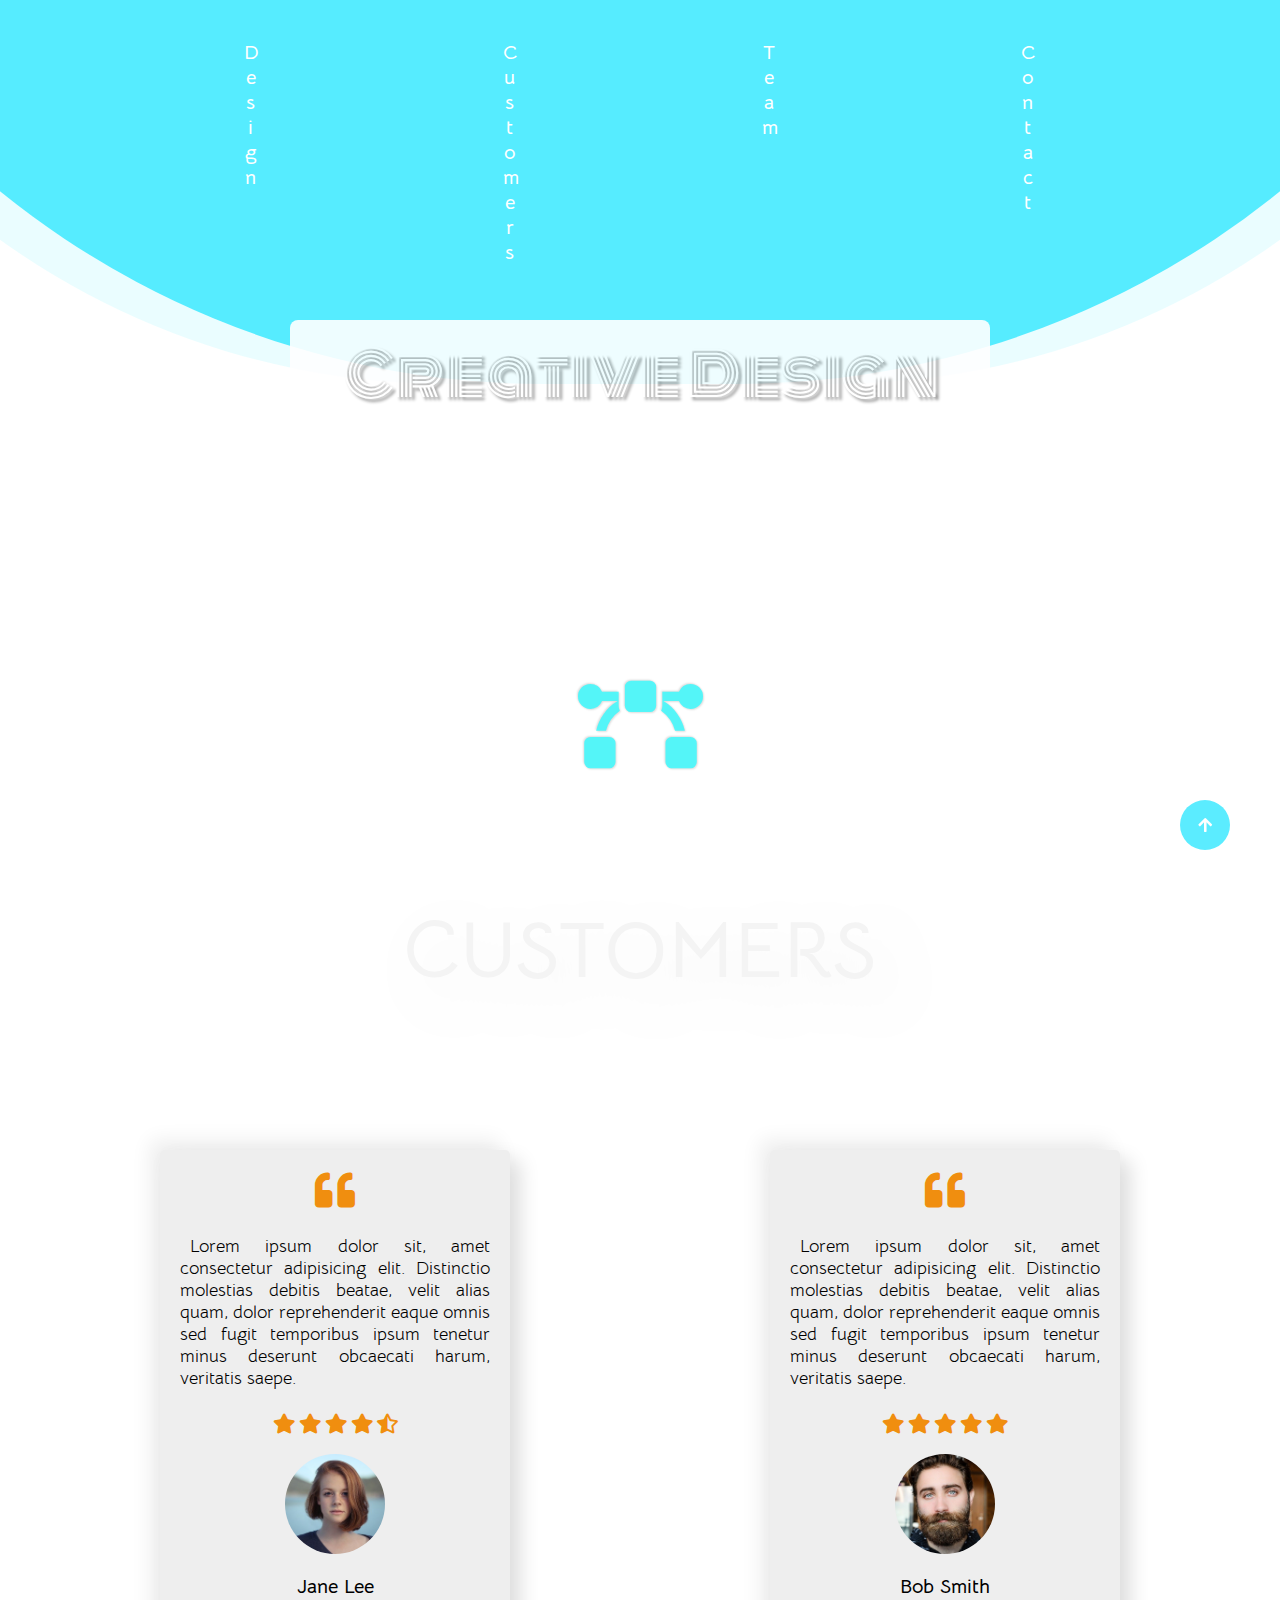
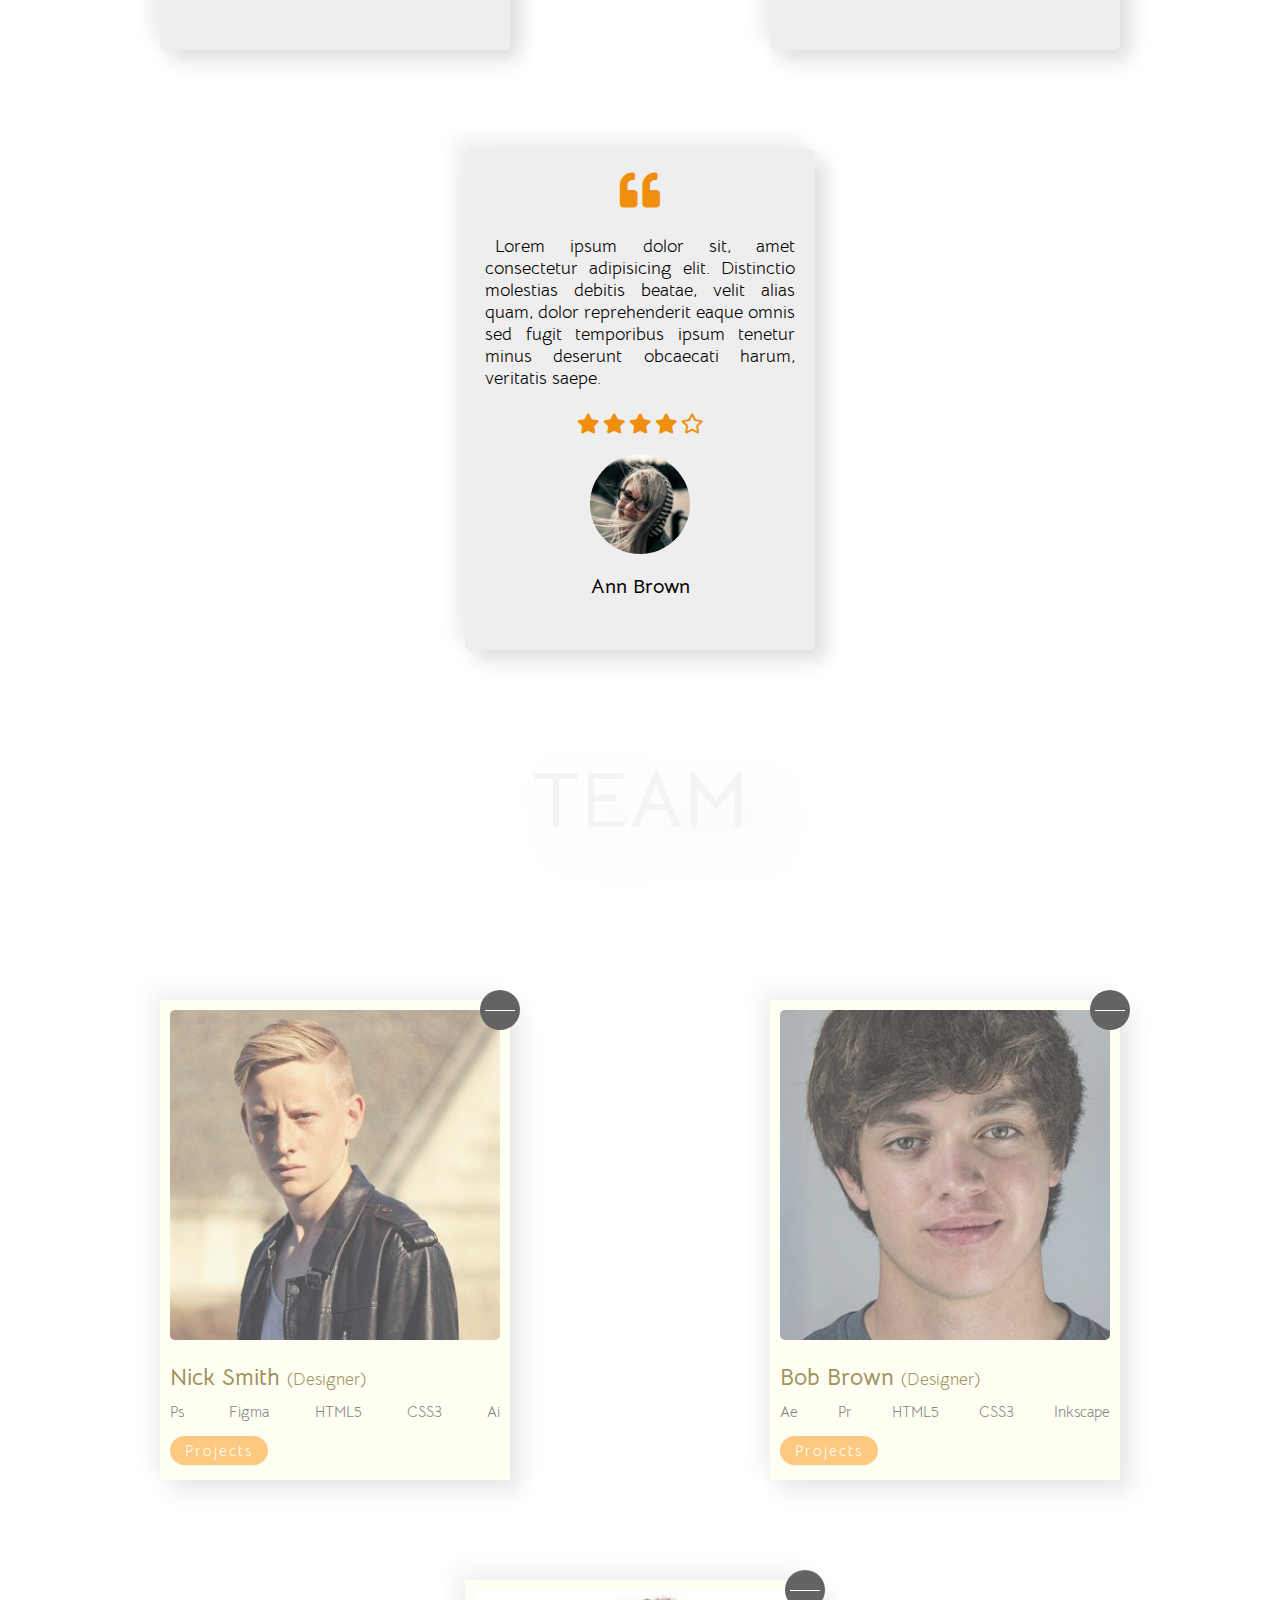
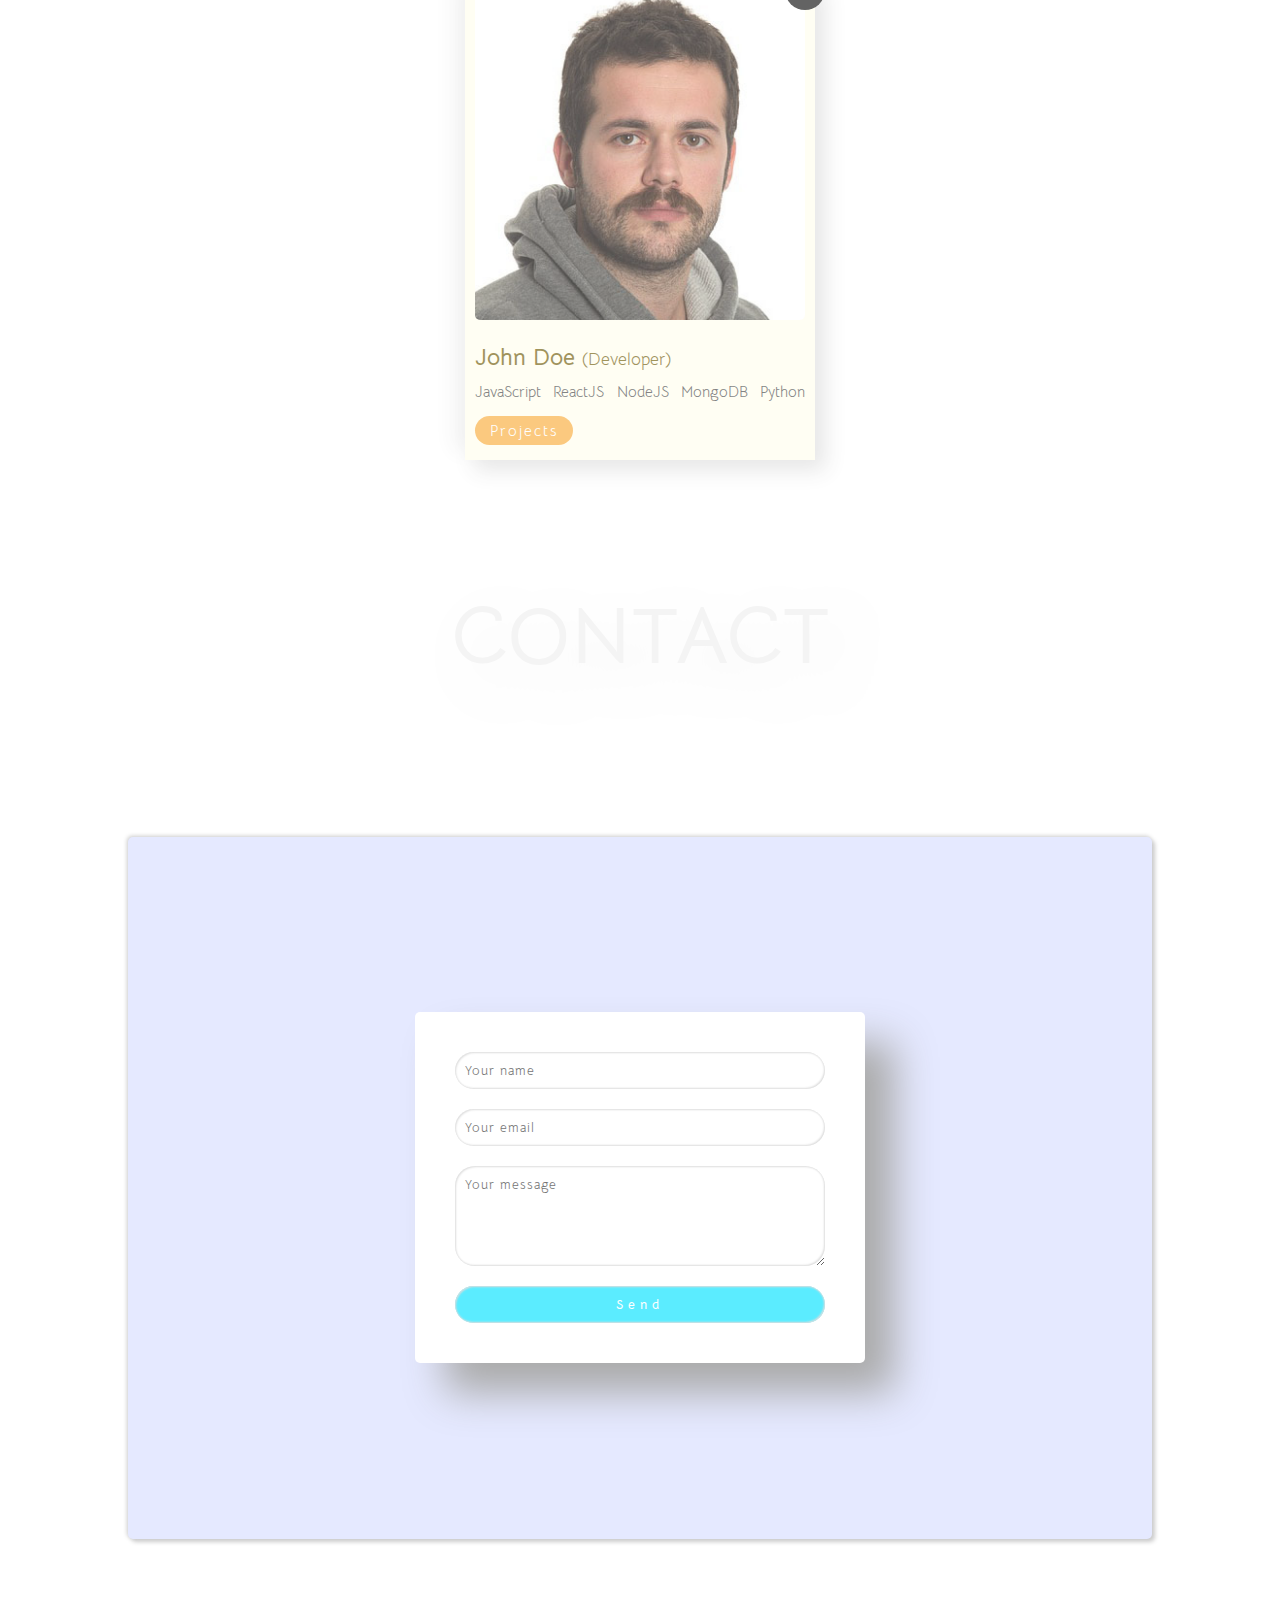
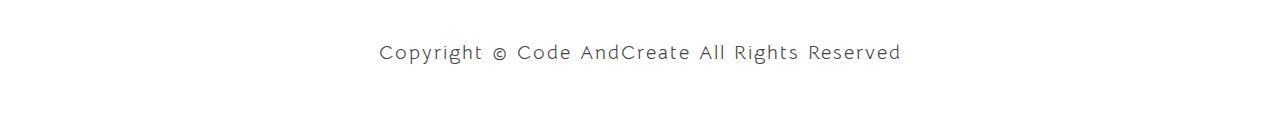
<file: Creative Design/index.html>
<!DOCTYPE html>
<html lang="en">
<head>
  <meta charset="UTF-8">
  <meta http-equiv="X-UA-Compatible" content="IE=edge">
  <meta name="viewport" content="width=device-width, initial-scale=1.0">
  <title>Creative Design</title>
  <link rel="stylesheet" href="style.css">
  <link rel="stylesheet" href="https://cdnjs.cloudflare.com/ajax/libs/font-awesome/5.15.3/css/all.min.css">
</head>
<body>
  <div class="container">
    <!-- Section 1 -->
    <section class="section-1" id="home">
      <nav class="navbar">
        <a href="#home" class="navbar-link">Design</a>
        <a href="#customers" class="navbar-link">Customers</a>
        <a href="#team" class="navbar-link">Team</a>
        <a href="#contact" class="navbar-link">Contact</a>
      </nav>
      <div class="floating-bg"></div>
      <h1 class="section-1-heading">Creative Design</h1>
      <div class="logo">
        <i class="fas fa-bezier-curve"></i>
      </div>
    </section>
    <!-- End of Section 1 -->
    <!-- Section 2 -->
    <section class="section-2" id="customers">
      <h1 class="section-heading">Customers</h1>
      <div class="customers-wrapper">
        <div class="customer">
          <i class="fas fa-quote-left"></i>
          <p class="customer-text">
            Lorem ipsum dolor sit, amet consectetur adipisicing elit. Distinctio molestias debitis beatae, velit alias quam, dolor reprehenderit eaque omnis sed fugit temporibus ipsum tenetur minus deserunt obcaecati harum, veritatis saepe.
          </p>
          <div class="customer-rating">
            <i class="fas fa-star"></i>
            <i class="fas fa-star"></i>
            <i class="fas fa-star"></i>
            <i class="fas fa-star"></i>
            <i class="fas fa-star-half-alt"></i>
          </div>
          <img src="images/customer-img-1.jpg" class="customer-img">
          <h4 class="customer-name">Jane Lee</h4>
        </div>
        <div class="customer">
          <i class="fas fa-quote-left"></i>
          <p class="customer-text">
            Lorem ipsum dolor sit, amet consectetur adipisicing elit. Distinctio molestias debitis beatae, velit alias quam, dolor reprehenderit eaque omnis sed fugit temporibus ipsum tenetur minus deserunt obcaecati harum, veritatis saepe.
          </p>
          <div class="customer-rating">
            <i class="fas fa-star"></i>
            <i class="fas fa-star"></i>
            <i class="fas fa-star"></i>
            <i class="fas fa-star"></i>
            <i class="fas fa-star"></i>
          </div>
          <img src="images/customer-img-2.jpg" class="customer-img">
          <h4 class="customer-name">Bob Smith</h4>
        </div>
        <div class="customer">
          <i class="fas fa-quote-left"></i>
          <p class="customer-text">
            Lorem ipsum dolor sit, amet consectetur adipisicing elit. Distinctio molestias debitis beatae, velit alias quam, dolor reprehenderit eaque omnis sed fugit temporibus ipsum tenetur minus deserunt obcaecati harum, veritatis saepe.
          </p>
          <div class="customer-rating">
            <i class="fas fa-star"></i>
            <i class="fas fa-star"></i>
            <i class="fas fa-star"></i>
            <i class="fas fa-star"></i>
            <i class="far fa-star"></i>
          </div>
          <img src="images/customer-img-3.jpg" class="customer-img">
          <h4 class="customer-name">Ann Brown</h4>
        </div>
      </div>
    </section>
    <!-- End of section 2 -->
    <!-- Section 3 -->
    <section class="section-3" id="team">
      <h1 class="section-heading">Team</h1>
      <div class="team-wrapper">
        <div class="team-member">
          <img src="images/team-member-1.jpg" class="team-member-img">
          <h2 class="team-member-name">Nick Smith <span>(Designer)</span></h2>
          <ul class="team-member-skills">
            <li>Ps</li>
            <li>Figma</li>
            <li>HTML5</li>
            <li>CSS3</li>
            <li>Ai</li>
          </ul>
          <a href="#" class="projects-btn">Projects</a>
          <div class="story-btn" title="My Story">
            <div class="story-btn-line"></div>
          </div>
          <div class="story">
            <h4 class="story-heading">About Me</h4>
            <p class="story-paragraph">Lorem ipsum, dolor sit amet consectetur adipisicing elit. Repellat corporis nostrum dolor, illo fugiat earum maiores alias! Laborum perspiciatis inventore, iure, doloribus tenetur nemo adipisci sed consectetur veniam voluptatum maiores?</p>
          </div>
        </div>
        <div class="team-member">
          <img src="images/team-member-2.jpg" class="team-member-img">
          <h2 class="team-member-name">Bob Brown <span>(Designer)</span></h2>
          <ul class="team-member-skills">
            <li>Ae</li>
            <li>Pr</li>
            <li>HTML5</li>
            <li>CSS3</li>
            <li>Inkscape</li>
          </ul>
          <a href="#" class="projects-btn">Projects</a>
          <div class="story-btn" title="My Story">
            <div class="story-btn-line"></div>
          </div>
          <div class="story">
            <h4 class="story-heading">About Me</h4>
            <p class="story-paragraph">Lorem ipsum, dolor sit amet consectetur adipisicing elit. Repellat corporis nostrum dolor, illo fugiat earum maiores alias! Laborum perspiciatis inventore, iure, doloribus tenetur nemo adipisci sed consectetur veniam voluptatum maiores?</p>
          </div>
        </div>
        <div class="team-member">
          <img src="images/team-member-3.jpg" class="team-member-img">
          <h2 class="team-member-name">John Doe <span>(Developer)</span></h2>
          <ul class="team-member-skills">
            <li>JavaScript</li>
            <li>ReactJS</li>
            <li>NodeJS</li>
            <li>MongoDB</li>
            <li>Python</li>
          </ul>
          <a href="#" class="projects-btn">Projects</a>
          <div class="story-btn" title="My Story">
            <div class="story-btn-line"></div>
          </div>
          <div class="story">
            <h4 class="story-heading">About Me</h4>
            <p class="story-paragraph">Lorem ipsum, dolor sit amet consectetur adipisicing elit. Repellat corporis nostrum dolor, illo fugiat earum maiores alias! Laborum perspiciatis inventore, iure, doloribus tenetur nemo adipisci sed consectetur veniam voluptatum maiores?</p>
          </div>
        </div>
      </div>
    </section>
    <!-- End Section 3 -->
    <!-- Section 4 -->
    <section class="section-4" id="contact">
      <h1 class="section-heading">Contact</h1>
      <div class="form-container">
        <img src="images/form-img.png" class="form-img">
        <form class="contact-form">
          <input type="text" placeholder="Your name">
          <input type="email" placeholder="Your email">
          <textarea placeholder="Your message"></textarea>
          <input type="submit" value="Send">
        </form>
      </div>
      <p class="copyright">
        Copyright &copy; Code AndCreate All Rights Reserved
      </p>
    </section>
    <!-- End of Section 4 -->
    <a href="#home" class="scroll-up-btn">
      <i class="fas fa-arrow-up"></i>
    </a>
  </div>

  <script src="script.js"></script>
</body>
</html>
</file>
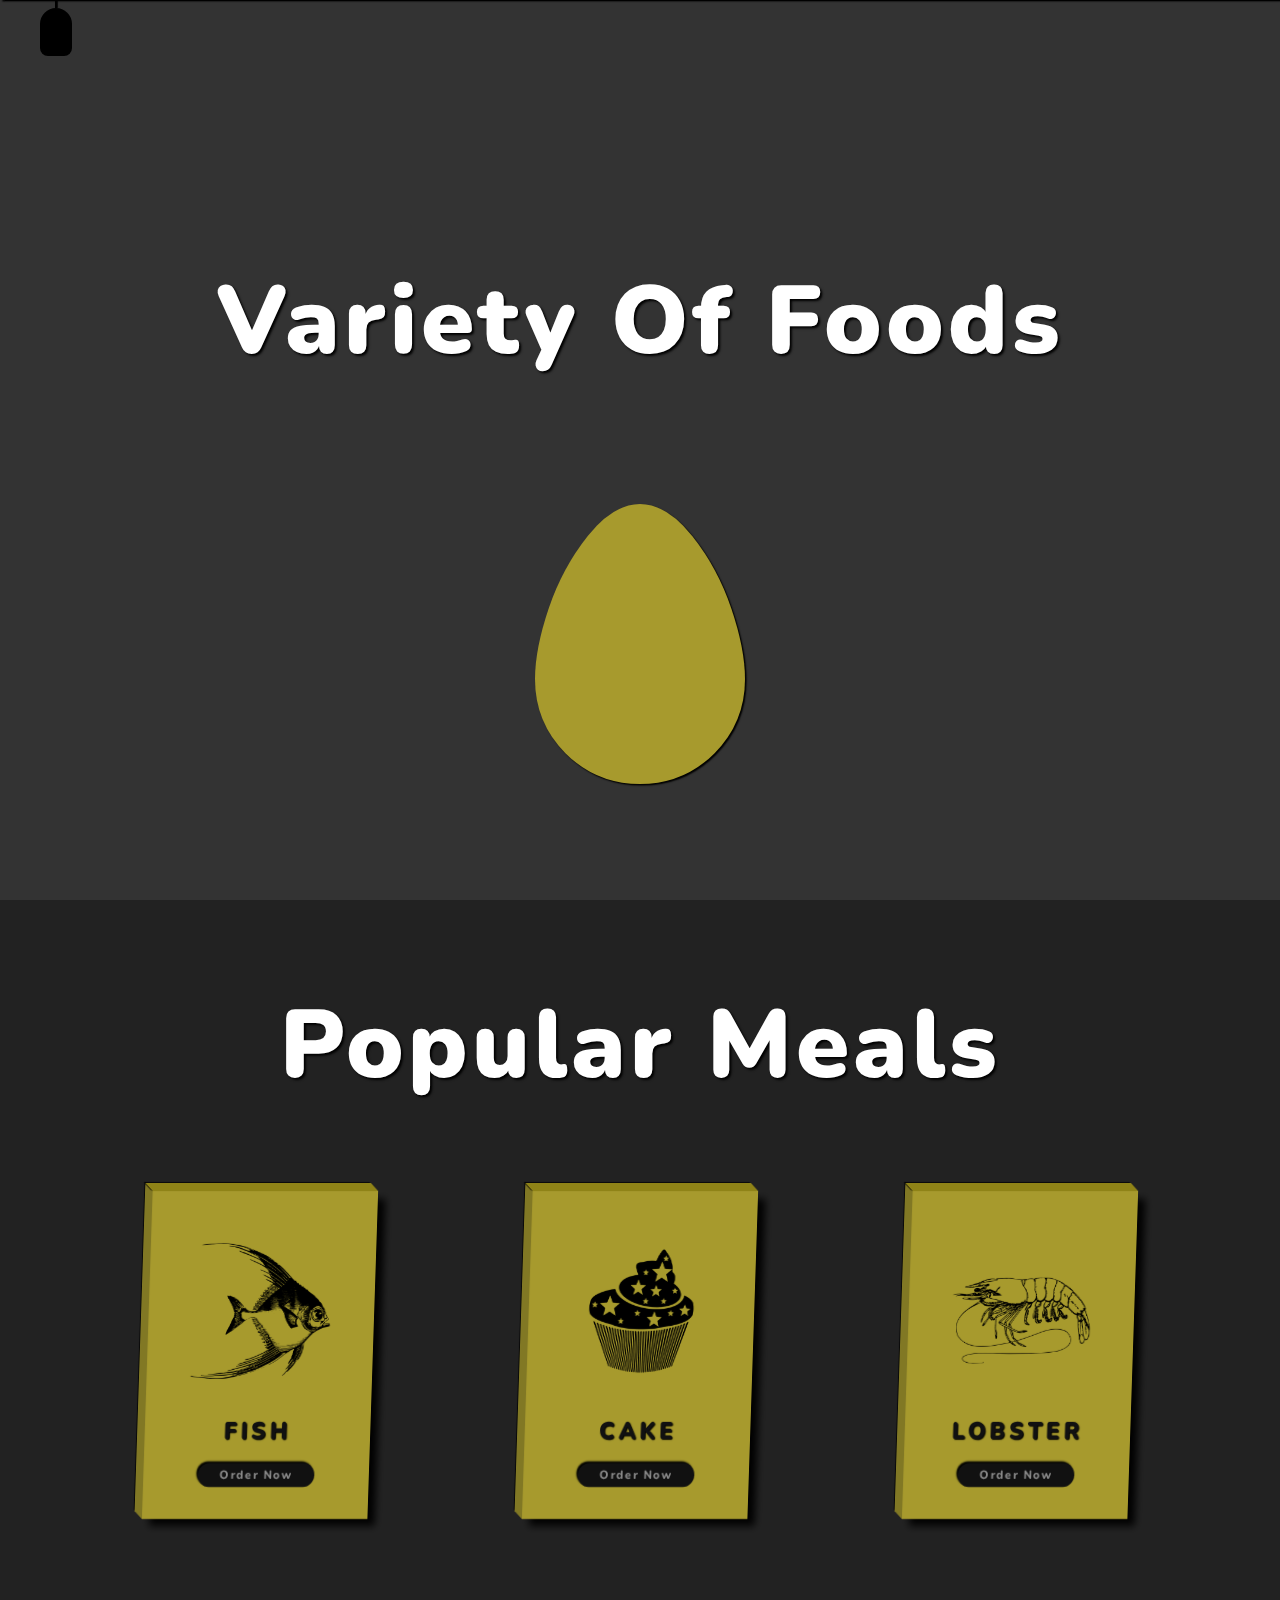
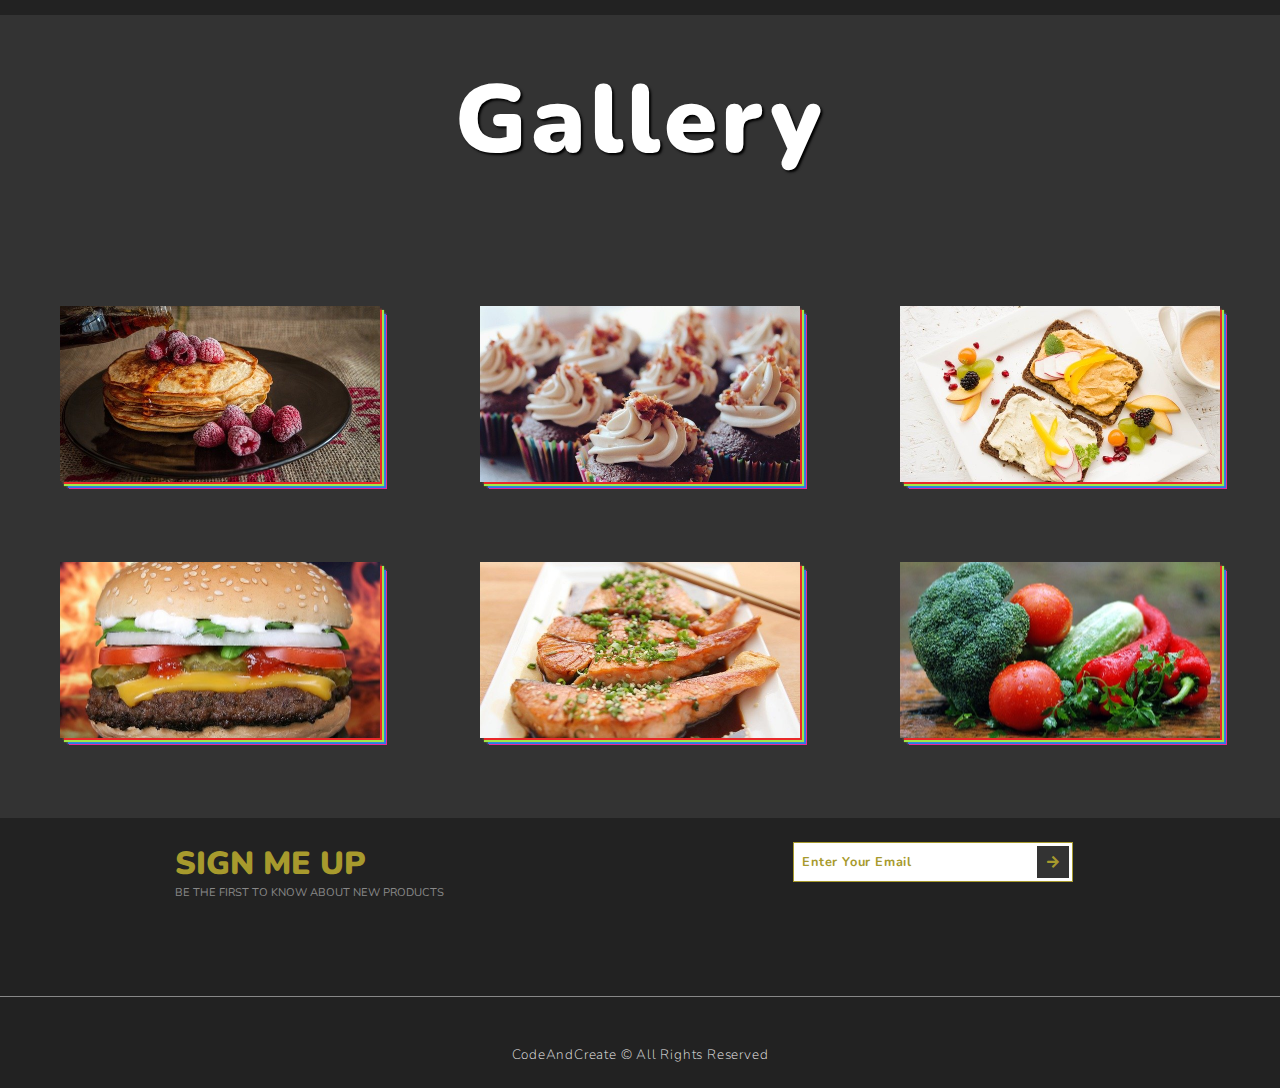
<file: Foods/index.html>
<!DOCTYPE html>
<html lang="en">
<head>
  <meta charset="UTF-8">
  <meta http-equiv="X-UA-Compatible" content="IE=edge">
  <meta name="viewport" content="width=device-width, initial-scale=1.0">
  <title>Foods</title>
  <link rel="stylesheet" href="style.css">
  <link rel="stylesheet" href="https://cdnjs.cloudflare.com/ajax/libs/font-awesome/5.15.3/css/all.min.css">
</head>
<body>

  <!-- Navbar -->

  <nav class="navbar target">
    <a href="#" class="navbar-link">
      <i class="fas fa-home"></i>
      <span>Home</span>
    </a>
    <a href="#" class="navbar-link">
      <i class="fas fa-utensils"></i>
      <span>Meals</span>
    </a>
    <a href="#" class="navbar-link">
      <i class="fas fa-hamburger"></i>
      <span>Burguer</span>
    </a>
    <a href="#" class="navbar-link">
      <i class="fas fa-pizza-slice"></i>
      <span>Pizza</span>
    </a>
    <a href="#" class="navbar-link">
      <i class="fas fa-blender-phone"></i>
      <span>Contact</span>
    </a>
  </nav>
  <div class="menu target"></div>

  <!-- End of Navbar -->

  <div class="container">
    <!-- Section 1 -->
    <section class="section-1">
      <h1 class="section-heading">
        Variety of Foods
      </h1>
      <div class="section-1-icons">
        <i class="fas fa-egg change"></i>
        <i class="fas fa-stroopwafel"></i>
        <i class="fas fa-cheese"></i>
        <i class="fas fa-hotdog"></i>
        <i class="fas fa-drumstick-bite"></i>
        <i class="fas fa-apple-alt"></i>
        <i class="fas fa-ice-cream"></i>
        <i class="fas fa-fish"></i>
        <i class="fas fa-cookie"></i>
        <i class="fas fa-seedling"></i>
      </div>
    </section>
    <!-- End of Section 1 -->
    <!-- Section 2 -->
      <section class="section-2">
        <h1 class="section-heading">
          popular meals
        </h1>
        <div class="cards-container">
          <div class="card">
            <img src="images/card-img-1.png" class="card-img">
            <h3 class="card-name">Fish</h3>
            <button class="card-btn">Order now</button>
          </div>
          <div class="card">
            <img src="images/card-img-2.png" class="card-img">
            <h3 class="card-name">Cake</h3>
            <button class="card-btn">Order now</button>
          </div>
          <div class="card">
            <img src="images/card-img-3.png" class="card-img">
            <h3 class="card-name">Lobster</h3>
            <button class="card-btn">Order now</button>
          </div>
        </div>
      </section>
    <!-- End of Section 2 -->
    <!-- Section 3 -->
      <section class="section-3">
        <h1 class="section-heading">
          gallery
        </h1>
        <div class="gallery">
          <a href="#" class="gallery-link" title="Order Now">
            <img src="images/gallery-img-1.jpg" class="food-img">
            <h3 class="food-name">Pancakes</h3>
            <p class="food-description">
              Lorem ipsum dolor sit amet consectetur
            </p>
          </a>
          <a href="#" class="gallery-link" title="Order Now">
            <img src="images/gallery-img-2.jpg" class="food-img">
            <h3 class="food-name">Cupcakes</h3>
            <p class="food-description">
              Lorem ipsum dolor sit amet consectetur adipisicing elit.
            </p>
          </a>
          <a href="#" class="gallery-link" title="Order Now">
            <img src="images/gallery-img-3.jpg" class="food-img">
            <h3 class="food-name">Hummus</h3>
            <p class="food-description">
              Lorem ipsum dolor sit amet consectetur
            </p>
          </a>
          <a href="#" class="gallery-link" title="Order Now">
            <img src="images/gallery-img-4.jpg" class="food-img">
            <h3 class="food-name">Hamburger</h3>
            <p class="food-description">
              Lorem ipsum dolor sit amet consectetur
            </p>
          </a>
          <a href="#" class="gallery-link" title="Order Now">
            <img src="images/gallery-img-5.jpg" class="food-img">
            <h3 class="food-name">Salmon</h3>
            <p class="food-description">
              Lorem ipsum dolor sit amet consectetur
            </p>
          </a>
          <a href="#" class="gallery-link" title="Order Now">
            <img src="images/gallery-img-6.jpg" class="food-img">
            <h3 class="food-name">Vegetables</h3>
            <p class="food-description">
              Lorem ipsum dolor sit amet consectetur
            </p>
          </a>
        </div>
      </section>
    <!-- End of Section 3 -->
    <!-- Section 4 -->
      <section class="section-4">
        <div class="section-4-text">
          <h2 class="section-4-heading">Sign me up</h2>
          <p class="section-4-paragraph">
            Be the first to know about new products
          </p>
        </div>
        <form class="signup-form">
          <input type="email" class="signup-form-input" placeholder="Enter Your Email">
          <button type="submit" class="signup-form-btn">
            <i class="fas fa-arrow-right"></i>
          </button>
        </form>
        <p class="copyright">CodeAndCreate &copy; All Rights Reserved</p>
      </section>
    <!-- End of Section 4 -->
  </div>
  <script src="script.js"></script>
</body>
</html>
</file>
<file: Creative Design/style.css>
@import url('https://fonts.googleapis.com/css2?family=Bellota+Text:wght@300;400;700&family=Monoton&display=swap');

/* Common Styles */
* {
  margin: 0;
  padding: 0;
  box-sizing: border-box;
  text-decoration: none;
  list-style-type: none;
  outline: none;
  font-family: 'Bellota Text', cursive;
  font-weight: 400;
}

html {
  font-size: 62.5%;
  scroll-behavior: smooth;
}

.container {
  width: 100%;
  overflow-x: hidden;
}

.section-heading {
  font-size: 10rem;
  font-weight: bold;
  text-transform: uppercase;
  color: #999;
  text-align: center;
  opacity: .1;
  text-shadow: 2rem 2rem 4rem #aaa;
}
/* End of Common Styles */

/* Section 1 */
.section-1 {
  width: 100%;
  height: 100vh;
  background-color: #fff;
  position: relative;
}

.floating-bg {
  width: 150vw;
  height: 150vw;
  background-color: rgba(50,231,255,0.8);
  position: absolute;
  top: -125vw;
  left: calc(50% - 75vw);
  border-radius: 45%;
  animation: rotate 30s infinite;
}

.floating-bg::before {
  content: '';
  width: 100%;
  height: 100%;
  background-color: rgba(50,231,255,0.1);
  position: absolute;
  top: 0;
  left: 0;
  border-radius: 40%;
  animation: rotate 30s infinite;
}

@keyframes rotate {
  0% {
    transform: rotate(0);
  }
  100% {
    transform: rotate(360deg);
  }
}

.navbar {
  position: relative;
  z-index: 20;
  top: 4rem;
  display: flex;
  justify-content: space-evenly;
}

.navbar-link {
  font-size: 2.2rem;
  font-weight: 700;
  letter-spacing: 0.2rem;
  color: #fff;
  width: 1.5rem;
  word-wrap: break-word;
  text-align: center;
  transition: all .5s;
}

.navbar-link:hover {
  width: 15rem;
  background-color: rgba(255,255,255,0.2);
  transition: all 2.5s;
}

.section-1-heading {
  font-size: 8rem;
  font-family: 'Monoton', cursive;
  position: absolute;
  top: 18vw;
  left: 50%;
  transform: translateX(-50%);
  text-shadow: .3rem .3rem .3rem #888;
  color: #fff;
  background-color: #fff;
  width: 85rem;
  text-align: center;
  padding: .8rem 1.6rem;
  border-radius: 0.8rem;
  opacity: 0.9;
}

.logo {
  position: absolute;
  top: 70%;
  left: 50%;
  transform: translateX(-50%);
}

.logo i {
  font-size: 15rem;
  color: rgba(50,251,255,0.8);
  text-shadow: .1rem .1rem .2rem #ddd, -.1rem -.1rem .2rem #ddd;
}
/* End of Section 1 */

/* Section 2 */
.section-2 {
  width: 100%;
  height: 100vh;
  display: flex;
  flex-direction: column;
  justify-content: space-around;
}

.customers-wrapper {
  display: flex;
  justify-content: space-evenly;
  align-items: center;
  height: 70%;
}

.customer {
  width: 35rem;
  height: 50rem;
  background-color: #eee;
  display: flex;
  flex-direction: column;
  align-items: center;
  border-radius: .5rem;
  padding: 2rem;
  box-shadow: 1rem 1rem 2rem #ddd, -1rem -1rem 2rem #eee;
  transition: box-shadow .5s;
}

.customer:hover {
  box-shadow: 2rem 2rem 3rem #ddd, -2rem -2rem 3rem #eee;
}

.customer:first-child {
  align-self: flex-end;
}

.customer:last-child {
  align-self: flex-start;
}

.fa-quote-left {
  font-size: 4rem;
  color: #f08e0f;
}

.customer-text {
  font-size: 1.8rem;
  margin: 2.5rem 0;
  text-align: justify;
}

.customer-text::first-letter {
  margin-left: 1rem;
}

.customer-rating i {
  font-size: 2rem;
  color: #f08e0f;
}

.customer-img {
  width: 10rem;
  height: 10rem;
  object-fit: cover;
  margin: 2rem 0;
  border-radius: 50%;
}

.customer-name {
  font-size: 2rem;
  font-weight: 700;
}
/* End of Section 2 */

/* Section 3 */
.section-3 {
  width: 100%;
  height: 100vh;
  display: flex;
  flex-direction: column;
  justify-content: space-between;
  padding: 5rem 0;
}

.team-wrapper {
  display: flex;
  justify-content: space-evenly;
  align-items: center;
  height: 70%;
}

.team-member {
  width: 35rem;
  background-color: #fffeee;
  padding: 1rem 1rem 2rem 1rem;
  box-shadow: 1rem 1rem 2rem #ddd, -1rem -1rem 2rem #eee;
  position: relative;
  opacity: .7;
  transition: opacity .5s;
}

.team-member:hover {
  opacity: 1;
}

.team-member:first-child {
  align-self: flex-start;
}

.team-member:last-child {
  align-self: flex-end;
}

.team-member-img {
  width: 100%;
  border-radius: 0.5rem;
}

.team-member-name {
  font-size: 2.3rem;
  font-weight: 700;
  color: #796717;
  margin-top: 2rem;
}

.team-member-name span {
  font-size: 1.7rem;
}

.team-member-skills {
  display: flex;
  justify-content: space-between;
  margin: 1rem 0 2rem 0;
}

.team-member-skills li {
  font-size: 1.5rem;
  color: #505050;
}

.projects-btn {
  background-color: #fab34a;
  color: #fff;
  padding: .5rem 1.5rem;
  border-radius: 5rem;
  font-size: 1.5rem;
  letter-spacing: .2rem;
}

.story-btn {
  width: 4rem;
  height: 4rem;
  background-color: #222;
  position: absolute;
  top: -1rem;
  right: -1rem;
  border-radius: 50%;
  display: flex;
  align-items: center;
  padding: .5rem;
  cursor: pointer;
  z-index: 50;
  transition: transform 0.5s;
}

.story-btn.change {
  transform: rotate(360deg);
}

.story-btn-line {
  width: 100%;
  height: .1rem;
  background-color: #fff;

}

.story {
  width: 100%;
  height: 100%;
  background-color: rgba(253,69,69,0.9);
  position: absolute;
  top: 0;
  left: 0;
  display: flex;
  flex-direction: column;
  justify-content: center;
  align-items: center;
  padding: 2rem;
  transform: scale(0);
  transform-origin: top right;
  border-radius: 50rem 0 50rem 50rem;
  transition: all 0.5s;
}

.story.change {
  transform: scale(1);
  border-radius: 0;
}

.story-heading {
  font-size: 4rem;
  font-weight: 700;
  color: #fff;
  margin-bottom: 2rem;
}

.story-paragraph {
  font-size: 1.8rem;
  color: #eee;
  text-align: justify;
  letter-spacing: .1rem;
  text-indent: 2rem;
}
/* End Section 3 */

/* Section 4 */
.section-4 {
  width: 100%;
  height: 130vh;
  display: flex;
  flex-direction: column;
  justify-content: space-around;
  align-items: center;
}

.form-container {
  width: 80%;
  height: 40%;
  background-color: #e5e9ff;
  display: flex;
  justify-content: space-evenly;
  align-items: center;
  box-shadow: .3rem .3rem .4rem #ccc, -.1rem -.1rem .4rem #ccc;
  border-radius: .5rem;
  perspective: 100rem;
}

.form-img {
  width: 50rem;
  background-color: rgba(50,231,255,0.8);
  padding: 5rem;
  opacity: .8;
  box-shadow: -3rem 3rem 4rem #aaa;
  border-radius: 0.5rem;
  transform: rotateY(20deg);
  transition: all .5s;
}

.form-img:hover {
  transform: translateY(-2rem) rotateY(20deg);
  box-shadow: -5rem 5rem 7rem #aaa;
}

.contact-form {
  width: 45rem;
  background-color: #fff;
  display: flex;
  flex-direction: column;
  padding: 3rem;
  border-radius: .5rem;
  box-shadow: 3rem 3rem 4rem #aaa;
  transform: rotateY(-20deg);
  transition: all .5s;
}

.contact-form:hover {
  transform: translateY(-2rem) rotateY(-20deg);
  box-shadow: 5rem 5rem 7rem #aaa;
}

.contact-form input,
.contact-form textarea {
  margin: 1rem;
  padding: 1rem;
  font-size: 1.3rem;
  letter-spacing: .1rem;
  border: none;
  border-radius: 2rem;
  box-shadow: inset .1rem .1rem .2rem #ddd, inset -.1rem -.1rem .2rem #ddd;
}

.contact-form textarea {
  max-height: 15rem;
  min-height: 10rem;
  max-width: 100%;
  min-width: 70%;
}

.contact-form input[type="submit"] {
  background-color: rgba(50,231,255,0.8);
  color: #fff;
  font-weight: bolder;
  letter-spacing: 0.5rem;
  cursor: pointer;
  transition: background-color .5s;
}

.contact-form input[type="submit"]:hover {
  background-color: #32e7ff;
}

.copyright {
  font-size: 2rem;
  letter-spacing: .2rem;
  color: #444;
  margin-top: 5rem;
}

/* End of Section 4 */

.scroll-up-btn {
  width: 5rem;
  height: 5rem;
  background-color: rgba(50,231,255,0.8);
  position: fixed;
  bottom: 5rem;
  right: 5rem;
  border-radius: 50%;
  font-size: 1.6rem;
  color: #fff;
  display: flex;
  justify-content: center;
  align-items: center;
  transition: background-color 0.5s;
}

.scroll-up-btn:hover {
  background-color: #32e7ff;
}

/* Responsive  */
@media (max-width: 1400px) {
  .floating-bg {
    top: -120vw;
  }

  .section-1-heading {
    font-size: 6rem;
    top: 25vw;
    width: 70rem;
  }

  .navbar-link {
    font-size: 2rem;
  }

  .logo {
    top: 75%;
  }

  .logo i {
    font-size: 10rem;
  }

  .section-heading {
    font-size: 8rem;
    margin-bottom: 10rem;
  }

  .section-2 {
    height: auto;
  }

  .customers-wrapper {
    flex-wrap: wrap;
  }

  .customer {
    margin: 5rem 10rem;
  }

  .section-3 {
    height: auto;
  }

  .team-wrapper {
    flex-wrap: wrap;
  }

  .team-member {
    margin: 5rem 10rem;
  }

  .form-container {
    height: 60%;
  }

  .form-img {
    display: none;
  }


  .contact-form {
    transform: translateY(0);
  }

  .contact-form:hover {
    transform: translateY(-1rem);
  }

  .copyright {
    margin: 5rem 0 4rem 0;
  }
}

@media (max-width: 1150px) {
  .floating-bg {
    top: -110vw;
  }

  .section-1-heading {
    font-size: 5rem;
    top: 30vw;
    width: 60rem;
  }

  .logo {
    font-size: 9rem;
  }
}

@media (max-width: 950px) {
  .floating-bg {
    top: -100vw;
  }

  .section-1-heading {
    top: 40vw;
  }

  .navbar {
    justify-content: space-around;
  }
}

@media (max-width: 750px) {
  html {
    font-size: 50%;
  }

  .floating-bg {
    top: -90vw;
  }

  .section-1-heading {
    top: 48vw;
  }

  .section-heading {
    margin-bottom: 5rem;
  }
}

@media (max-width: 550px) {
  html {
    font-size: 45%;
  }

  .floating-bg {
    top: -70vw;
  }

  .section-1-heading {
    top: 65vw;
    width: 42rem;
    font-size: 3.5rem;
  }

  .section-heading {
    font-size: 6rem;
  }

  .customer {
    margin: 5rem 0;
  }

  .team-member {
    margin: 5rem 0;
  }

  .section-4 {
    height: auto;
  }

  .form-container {
    background-color: transparent;
    box-shadow: none;
  }

  .contact-form {
    box-shadow: 1rem 1rem 2rem #aaa;
  }

  .contact-form:hover {
    box-shadow: 2rem 2rem 3rem #aaa;
  }

  .copyright {
    font-size: 1.8rem;
    margin: 5rem;
    text-align: center;
  }

  .scroll-up-btn {
    bottom: 2rem;
    right: 2rem;
  }
}
/* End of Responsive */
</file>
<file: Foods/style.css>
@import url('https://fonts.googleapis.com/css2?family=Nunito:wght@200;300;400;600;700;800;900&display=swap');

/* Commmon styles */
* {
  margin: 0;
  padding: 0;
  box-sizing: border-box;
  text-decoration: none;
  outline: none;
  font-family: 'Nunito', sans-serif;
  font-weight: 400;
}

html {
  font-size: 62.5%;
}

.section-heading {
  font-size: 12rem;
  font-weight: 900;
  color: #fff;
  text-align: center;
  text-transform: capitalize;
  letter-spacing: 0.5rem;
  text-shadow: 0.3rem 0.3rem 0.3rem #000;
}

/* End of Common Styles */

/* Navbar */
.navbar {
  width: 100%;
  height: 14rem;
  background-color: #000;
  position: fixed;
  top: -14rem;
  z-index: 100;
  display: flex;
  justify-content: center;
  align-items: center;
  box-shadow: .2rem .2rem .2rem #000;
  transition: top .4s;
}

.navbar.change {
  top: 0;
  transition: top .4s .2s;
}

.navbar-link {
  color: #eee;
  margin: 0 4rem;
  display: flex;
  flex-direction: column;
  justify-content: center;
  align-items: center;
  opacity: 0;
  transition: color 0.3s, opacity 0.2s;
}

.change .navbar-link {
  opacity: 1;
}

.change .navbar-link:nth-child(1) {
  transition: opacity .4s .5s, color 0.3s;
}

.change .navbar-link:nth-child(2) {
  transition: opacity .4s .6s, color 0.3s;
}

.change .navbar-link:nth-child(3) {
  transition: opacity .4s .7s, color 0.3s;
}

.change .navbar-link:nth-child(4) {
  transition: opacity .4s .8s, color 0.3s;
}

.change .navbar-link:nth-child(5) {
  transition: opacity .4s .9s, color 0.3s;
}

.navbar-link:hover {
  color: #fff;
}

.navbar-link i {
  font-size: 7rem;
}

.navbar-link span {
  font-size: 2.5rem;
  font-weight: 900;
  letter-spacing: .5rem;
  margin-top: .5rem;
}

.menu {
  width: 4rem;
  height: 6rem;
  background-color: #000;
  position: fixed;
  top: 1rem;
  left: 5rem;
  border-radius: 30rem 30rem 15rem 15rem;
  box-shadow: .1rem .1rem .1rem #000, -.1rem -.1rem -.1rem #000;
  cursor: pointer;
  z-index: 100;
  transition: top .4s .2s;
}

.menu.change {
  top: 15rem;
  transition: top .4s;
}

.menu::before {
  content: '';
  width: .3rem;
  height: 15rem;
  background-color: #000;
  position: absolute;
  top: -15rem;
  left: calc(50% - 0.15rem);
  box-shadow: .1rem 0 .1rem #000;
}
/* End of Navbar */

/* Section 1 */
.section-1 {
  width: 100%;
  height: 100vh;
  background-color: #333;
  display: flex;
  flex-direction: column;
  align-items: center;
  justify-content: space-evenly;
}

.section-1-icons i {
  font-size: 35rem;
  color: #a79a2d;
  position: absolute;
  transform: translate(-50%, -50%) scale(0);
  text-shadow: .2rem .2rem .2rem #000;
  transition: transform .3s;
}

.section-1-icons i.change {
  transform: translate(-50%, -50%) scale(1);
  transition: transform .3s .3s;
}


/* End of Section 1 */

/* Section 2 */
.section-2 {
  width: 100%;
  height: 100vh;
  background-color: #222;
  display: flex;
  flex-direction: column;
  justify-content: space-between;
  padding: 10rem 0;
}

.cards-container {
  display: flex;
  justify-content: space-evenly;
}

.card {
  width: 30rem;
  background-color: #a79a2d;
  padding: 4rem;
  display: flex;
  flex-direction: column;
  justify-content: space-between;
  align-items: center;
  box-shadow: 1rem 1rem 1rem #000;
  position: relative;
  transform: rotateY(20deg) skewX(-2deg);
  transition: transform .5s, box-shadow .5s;
}

.card:hover {
  transform: rotateY(20deg) skewX(-2deg) translateY(-3rem);
  box-shadow: 2rem 2rem 2rem #000;
}

.card::before {
  content: '';
  height: 100%;
  width: 1rem;
  background-color: #817824;
  position: absolute;
  top: 0;
  left: -1rem;
  transform: skewY(45deg);
  transform-origin: right;
  box-shadow: -.1rem -.1rem .1rem #000;
}

.card::after {
  content: '';
  height: 1rem;
  width: 100%;
  background-color: #8f8317;
  position: absolute;
  top: -1rem;
  left: 0;
  transform: skewX(45deg);
  transform-origin: bottom;
  box-shadow: -.1rem -.1rem .1rem #000;
}

.card-img {
  width: 100%;
}

.card-name {
  font-size: 3rem;
  font-weight: 900;
  text-transform: uppercase;
  letter-spacing: 0.5rem;
  color: #111;
  margin: 2rem 0;
  text-shadow: .15rem .15rem .15rem #000;
}

.card-btn {
  width: 70%;
  background-color: #111;
  color: #888;
  border-radius: 5rem;
  font-size: 1.5rem;
  font-weight: 800;
  letter-spacing: .2rem;
  text-transform: capitalize;
  border: none;
  padding: .5rem 0;
  cursor: pointer;
  box-shadow: -.2rem -.2rem .2rem #000;
}

/* End of Section 2 */

/* Section 3 */
.section-3 {
  background-color: #333;
  padding: 5rem 0;
}

.gallery {
  display: flex;
  flex-wrap: wrap;
  align-items: center;
  justify-content: space-evenly;
  margin-top: 10rem;
}

.gallery-link {
  position: relative;
  margin: 4rem 1rem;
}

.gallery-link::before {
  content: '';
  position: absolute;
  top: 2vw;
  left: 80%;
  width: .2rem;
  height: 0;
  background-color: #fff;
  z-index: 10;
  transition: height .5s;
}

.gallery-link:hover::before {
  height: 80%;
}

.gallery-link::after {
  content: '';
  position: absolute;
  top: 30%;
  left: 2rem;
  width: 0;
  height: .2rem;
  background-color: #fff;
  transition: width .5s;
}

.gallery-link:hover::after {
  width: 90%;
}

.food-img {
  width: 25vw;
  height: 15vw;
  object-fit: cover;
  box-shadow: .3rem .3rem .1rem #e92929, 0.5rem 0.5rem 0.1rem #a2e946, .7rem .7rem .1rem #297ce9, .9rem .9rem .1rem #e92999;
  transition: all 0.5s;
}

.gallery-link:hover .food-img {
  box-shadow: 1rem 1rem .1rem #e92929, 2rem 2rem 0.1rem #a2e946, 3rem 3rem .1rem #297ce9, 4rem 4rem .1rem #e92999;
  filter: blur(.5rem);
  opacity: .5;
  transform: scale(1.1);
}

.food-name {
  position: absolute;
  top: 3rem;
  left: 3rem;
  font-size: 2rem;
  font-weight: 700;
  text-transform: uppercase;
  letter-spacing: 0.5rem;
  color: #fff;
  width: 0;
  overflow: hidden;
  transition: width .3s;
}

.gallery-link:hover .food-name {
  width: 100%;
  transition: width 1.5s .5s;
}

.food-description {
  position: absolute;
  bottom: 3vw;
  left: 2rem;
  width: 75%;
  font-size: 1.5rem;
  font-weight: 500;
  letter-spacing: 0.5rem;
  text-transform: uppercase;
  color: #fff;
  opacity: 0;
  visibility: hidden;
  transition: opacity .3s;
}

.gallery-link:hover .food-description {
  opacity: 1;
  visibility: visible;
  transition: opacity 1s 1s;
}
/* End of Section 3 */

/* Section 4 */
.section-4 {
  width: 100%;
  height: 30vh;
  background-color: #222;
  display: flex;
  justify-content: space-around;
  align-items: flex-start;
  padding: 3rem 0;
  position: relative;
}

.section-4-text {
  text-transform: uppercase;
}

.section-4-heading {
  font-size: 4rem;
  font-weight: 900;
  color: #a79a2d;
}

.section-4-paragraph {
  font-size: 1.4rem;
  color: #888;
}

.signup-form {
  display: flex;
  align-items: center;
}

.signup-form-input {
  width: 35rem;
  height: 5rem;
  padding: 1rem;
  border: .2rem solid #a79a2d;
  font-size: 1.6rem;
  font-weight: 700;
  letter-spacing: 0.1rem;
  color: #a79a2d;
}

.signup-form-input::placeholder {
  color: #a79a2d;
}

.signup-form-btn {
  position: relative;
  left: -4.5rem;
  width: 4rem;
  height: 4rem;
  background-color: #333;
  color: #a79a2d;
  border: none;
  font-size: 1.7rem;
  cursor: pointer;
}

.copyright {
  position: absolute;
  bottom: 3rem;
  font-size: 1.7rem;
  font-weight: 200;
  color: #eee;
  letter-spacing: 0.1rem;
  border-top: 0.1rem solid #888;
  padding-top: 6rem;
  width: 100%;
  text-align: center;
}

/* End of Section 4 */

/* Responsive */
@media (max-width: 1400px){
  html {
    font-size: 50%;
  }
  .section-2 {
    height: auto;
    padding: 10rem 0 12rem 0;
  }
  .cards-container {
    margin-top: 10rem;
  }
  .gallery-link {
    width: 40rem;
    height: 22rem;
    margin: 5rem;
  }
  .food-img {
    width: 100%;
    height: 100%;
  }
}


@media (max-width: 1000px) {
  .section-heading {
    font-size: 9rem;
    margin: 0 5rem;
  }
  .section-1-icons i {
    font-size: 25rem;
  }
  .cards-container {
    flex-wrap: wrap;
  }
  .card {
    margin: 5rem;
  }
  .section-4 {
    height: 30rem;
  }
}

@media (max-width: 900px) {
  .navbar-link {
    margin: 2rem;
  }
  .navbar-link i {
    font-size: 4rem;
  }
  .navbar-link span {
    font-size: 2rem;
  }
}

@media (max-width: 700px) {
  .section-heading {
    font-size: 7rem;
    margin: 0 10rem;
  }
  .section-1-icons i {
    font-size: 20rem;
  }
  .menu {
    left: 2rem;
  }
  .section-4 {
    height: 40rem;
    flex-direction: column;
    justify-content: flex-start;
    align-items: center;
  }

  .section-4-text {
    margin-bottom: 8rem
  }
}

@media (max-width: 550px) {
  html {
    font-size: 40%;
  }
  .navbar-link {
    margin: 0 0.7rem;
  }
}
/* End of Responsive */
</file>
